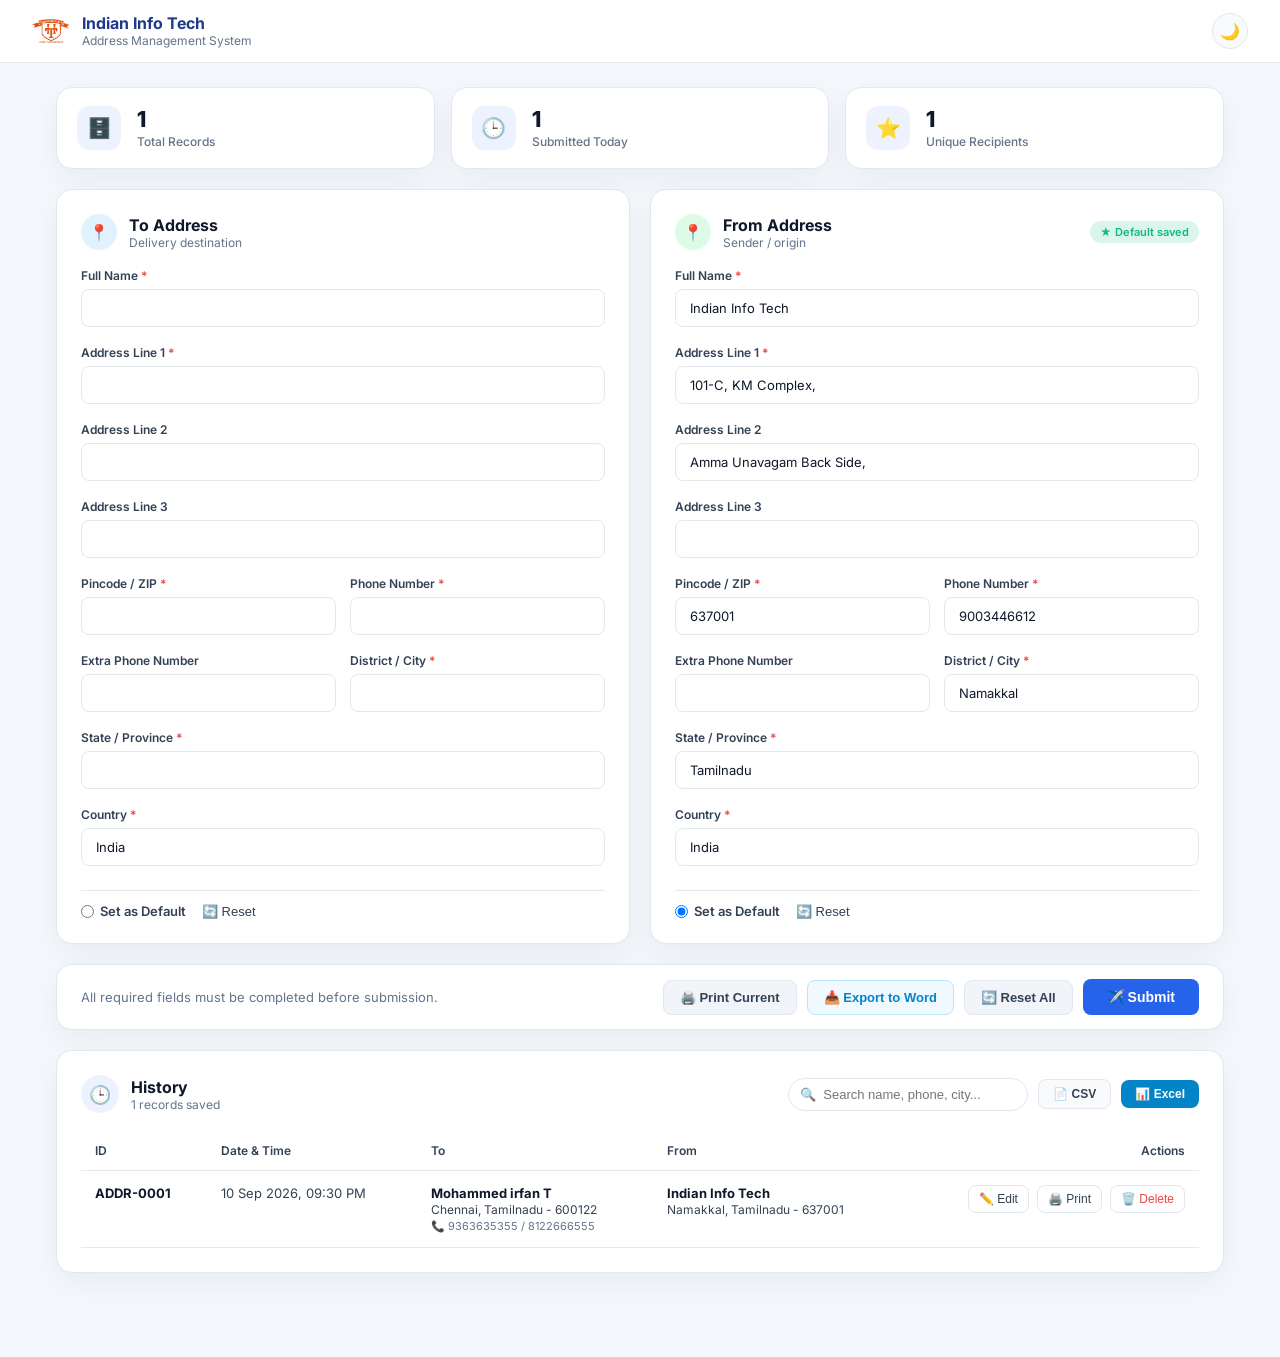
<file: address.html>
<!DOCTYPE html>
<html lang="en">
<head>
<meta charset="UTF-8">
<meta name="viewport" content="width=device-width, initial-scale=1.0">
<title>Indian Info Tech — Address Management System</title>
<meta name="description" content="Address Management System for Indian Info Tech. Courier & Shipping Label Generator.">
<link rel="preconnect" href="https://fonts.googleapis.com">
<link href="https://fonts.googleapis.com/css2?family=Inter:wght@300;400;500;600;700;800&display=swap" rel="stylesheet">
<style>
  :root {
    --bg: #091322;
    --surface: rgba(15, 27, 46, 0.75);
    --surface-secondary: #0d1b2e;
    --border: rgba(255, 255, 255, 0.1);
    --border-focus: #3b82f6;
    --text-primary: #f8fafc;
    --text-secondary: #cbd5e1;
    --text-muted: #64748b;
    --primary-blue: #3b82f6;
    --primary-blue-hover: #2563eb;
    --primary-btn: #2563eb;
    --primary-btn-hover: #1d4ed8;
    --green-badge-bg: rgba(16, 185, 129, 0.15);
    --green-badge-text: #10b981;
    --card-shadow: 0 16px 40px rgba(0, 0, 0, 0.35);
    --radius: 16px;
    --radius-sm: 8px;
  }

  /* Light mode override */
  body:not(.dark-mode) {
    --bg: #f4f7fb;
    --surface: #ffffff;
    --surface-secondary: #f8fafc;
    --border: #e2e8f0;
    --text-primary: #0f172a;
    --text-secondary: #334155;
    --text-muted: #64748b;
    --card-shadow: 0 10px 30px rgba(15, 23, 42, 0.05);
  }

  * { box-sizing: border-box; margin: 0; padding: 0; }

  body {
    font-family: 'Inter', -apple-system, BlinkMacSystemFont, sans-serif;
    background-color: var(--bg);
    color: var(--text-primary);
    min-height: 100vh;
    padding-bottom: 60px;
  }

  /* Header Navbar */
  .navbar {
    background: var(--surface);
    border-bottom: 1px solid var(--border);
    padding: 12px 32px;
    display: flex;
    align-items: center;
    justify-content: space-between;
    position: sticky;
    top: 0;
    z-index: 100;
  }

  .nav-brand {
    display: flex;
    align-items: center;
    gap: 12px;
    text-decoration: none;
  }

  .nav-logo {
    width: 38px;
    height: 38px;
    object-fit: contain;
  }

  .nav-title {
    font-size: 16px;
    font-weight: 700;
    color: #1e3a8a;
    line-height: 1.2;
  }
  body.dark-mode .nav-title { color: #60a5fa; }

  .nav-subtitle {
    font-size: 12px;
    color: var(--text-muted);
    font-weight: 400;
  }

  .theme-toggle-btn {
    background: var(--surface-secondary);
    border: 1px solid var(--border);
    width: 36px;
    height: 36px;
    border-radius: 50%;
    display: flex;
    align-items: center;
    justify-content: center;
    cursor: pointer;
    color: var(--text-secondary);
    font-size: 16px;
    transition: all 0.2s;
  }
  .theme-toggle-btn:hover { background: var(--border); }

  /* Page Layout Container */
  .main-container {
    max-width: 1200px;
    margin: 24px auto;
    padding: 0 16px;
    display: flex;
    flex-direction: column;
    gap: 20px;
  }

  /* Metric Stat Cards */
  .metrics-grid {
    display: grid;
    grid-template-columns: repeat(3, 1fr);
    gap: 16px;
  }

  .metric-card {
    background: var(--surface);
    border: 1px solid var(--border);
    border-radius: var(--radius);
    padding: 18px 20px;
    display: flex;
    align-items: center;
    gap: 16px;
    box-shadow: var(--card-shadow);
  }

  .metric-icon-box {
    width: 44px;
    height: 44px;
    border-radius: 12px;
    background: #eef2ff;
    color: #3b82f6;
    display: flex;
    align-items: center;
    justify-content: center;
    font-size: 20px;
  }

  .metric-val {
    font-size: 22px;
    font-weight: 800;
    line-height: 1;
    color: var(--text-primary);
  }

  .metric-label {
    font-size: 12px;
    color: var(--text-muted);
    margin-top: 4px;
    font-weight: 500;
  }

  /* Two Column Forms Area */
  .forms-grid {
    display: grid;
    grid-template-columns: 1fr 1fr;
    gap: 20px;
  }

  .address-panel {
    background: var(--surface);
    border: 1px solid var(--border);
    border-radius: var(--radius);
    padding: 24px;
    box-shadow: var(--card-shadow);
    display: flex;
    flex-direction: column;
    gap: 18px;
  }

  .panel-header {
    display: flex;
    align-items: center;
    justify-content: space-between;
  }

  .panel-header-left {
    display: flex;
    align-items: center;
    gap: 12px;
  }

  .panel-icon {
    width: 36px;
    height: 36px;
    border-radius: 50%;
    display: flex;
    align-items: center;
    justify-content: center;
    font-size: 16px;
  }
  .to-icon { background: #e0f2fe; color: #0284c7; }
  .from-icon { background: #dcfce7; color: #15803d; }

  .panel-title {
    font-size: 16px;
    font-weight: 700;
    color: var(--text-primary);
  }

  .panel-sub {
    font-size: 12px;
    color: var(--text-muted);
  }

  .default-saved-badge {
    background: var(--green-badge-bg);
    color: var(--green-badge-text);
    padding: 4px 10px;
    border-radius: 999px;
    font-size: 11px;
    font-weight: 600;
    display: flex;
    align-items: center;
    gap: 4px;
  }

  /* Input Elements */
  .field-group {
    display: flex;
    flex-direction: column;
    gap: 6px;
  }

  .field-row {
    display: grid;
    grid-template-columns: 1fr 1fr;
    gap: 14px;
  }

  .field-label {
    font-size: 12px;
    font-weight: 600;
    color: var(--text-secondary);
  }
  .required-star { color: #ef4444; }

  .custom-input {
    width: 100%;
    padding: 10px 14px;
    border: 1px solid var(--border);
    border-radius: var(--radius-sm);
    background: var(--surface);
    color: var(--text-primary);
    font-family: inherit;
    font-size: 13px;
    outline: none;
    transition: border-color 0.2s, box-shadow 0.2s;
  }

  .custom-input:focus {
    border-color: var(--border-focus);
    box-shadow: 0 0 0 3px rgba(59, 130, 246, 0.15);
  }

  .panel-footer-actions {
    display: flex;
    align-items: center;
    gap: 16px;
    padding-top: 12px;
    border-top: 1px solid var(--border);
    margin-top: 6px;
  }

  .radio-option {
    display: flex;
    align-items: center;
    gap: 6px;
    font-size: 13px;
    font-weight: 600;
    color: var(--text-secondary);
    cursor: pointer;
  }

  .reset-link {
    display: flex;
    align-items: center;
    gap: 4px;
    font-size: 13px;
    color: var(--text-secondary);
    background: none;
    border: none;
    cursor: pointer;
    font-weight: 500;
  }
  .reset-link:hover { color: var(--text-primary); }

  /* Submit & Action Bar */
  .action-bar-card {
    background: var(--surface);
    border: 1px solid var(--border);
    border-radius: var(--radius);
    padding: 14px 24px;
    display: flex;
    align-items: center;
    justify-content: space-between;
    box-shadow: var(--card-shadow);
  }

  .action-bar-note {
    font-size: 13px;
    color: var(--text-muted);
  }

  .action-bar-btns {
    display: flex;
    align-items: center;
    gap: 10px;
  }

  .btn-outline {
    background: #f1f5f9;
    border: 1px solid var(--border);
    color: #334155;
    padding: 9px 16px;
    border-radius: var(--radius-sm);
    font-size: 13px;
    font-weight: 600;
    cursor: pointer;
    display: flex;
    align-items: center;
    gap: 6px;
    transition: background 0.2s;
  }
  body.dark-mode .btn-outline { background: #334155; color: #f8fafc; }
  .btn-outline:hover { background: #e2e8f0; }

  .btn-outline-blue {
    background: #f0f9ff;
    border: 1px solid #bae6fd;
    color: #0284c7;
    padding: 9px 16px;
    border-radius: var(--radius-sm);
    font-size: 13px;
    font-weight: 600;
    cursor: pointer;
    display: flex;
    align-items: center;
    gap: 6px;
  }
  .btn-outline-blue:hover { background: #e0f2fe; }

  .btn-submit-main {
    background: var(--primary-btn);
    color: #ffffff;
    border: none;
    padding: 10px 24px;
    border-radius: var(--radius-sm);
    font-size: 14px;
    font-weight: 600;
    cursor: pointer;
    display: flex;
    align-items: center;
    gap: 8px;
    transition: background 0.2s;
  }
  .btn-submit-main:hover { background: var(--primary-btn-hover); }

  /* History Table Section */
  .history-section {
    background: var(--surface);
    border: 1px solid var(--border);
    border-radius: var(--radius);
    padding: 24px;
    box-shadow: var(--card-shadow);
  }

  .history-header {
    display: flex;
    align-items: center;
    justify-content: space-between;
    margin-bottom: 18px;
    flex-wrap: wrap;
    gap: 12px;
  }

  .history-title-wrap {
    display: flex;
    align-items: center;
    gap: 12px;
  }

  .history-icon-box {
    width: 38px;
    height: 38px;
    border-radius: 50%;
    background: #eef2ff;
    color: #3b82f6;
    display: flex;
    align-items: center;
    justify-content: center;
    font-size: 18px;
  }

  .history-title {
    font-size: 16px;
    font-weight: 700;
  }

  .history-count-sub {
    font-size: 12px;
    color: var(--text-muted);
  }

  .history-controls {
    display: flex;
    align-items: center;
    gap: 10px;
  }

  .search-input-wrap {
    position: relative;
    width: 240px;
  }

  .search-input-wrap input {
    width: 100%;
    padding: 8px 12px 8px 34px;
    border: 1px solid var(--border);
    border-radius: 999px;
    font-size: 13px;
    background: var(--surface);
    color: var(--text-primary);
    outline: none;
  }

  .search-input-wrap .search-icon {
    position: absolute;
    left: 12px;
    top: 50%;
    transform: translateY(-50%);
    color: var(--text-muted);
    font-size: 13px;
  }

  .btn-export {
    padding: 7px 14px;
    border-radius: var(--radius-sm);
    font-size: 12px;
    font-weight: 600;
    cursor: pointer;
    display: flex;
    align-items: center;
    gap: 4px;
    border: 1px solid var(--border);
    background: var(--surface-secondary);
    color: var(--text-secondary);
  }
  .btn-export-excel { background: #0284c7; color: white; border: none; }

  /* Data Table */
  .table-responsive {
    width: 100%;
    overflow-x: auto;
  }

  .data-table {
    width: 100%;
    border-collapse: collapse;
    text-align: left;
    font-size: 13px;
  }

  .data-table th {
    padding: 12px 14px;
    border-bottom: 1px solid var(--border);
    color: var(--text-secondary);
    font-weight: 600;
    font-size: 12px;
  }

  .data-table td {
    padding: 14px;
    border-bottom: 1px solid var(--border);
    color: var(--text-primary);
    vertical-align: top;
  }

  .data-table tr:hover td {
    background: var(--surface-secondary);
  }

  .table-actions {
    display: flex;
    align-items: center;
    gap: 8px;
  }

  .btn-icon-action {
    background: transparent;
    border: 1px solid var(--border);
    padding: 6px 10px;
    border-radius: var(--radius-sm);
    cursor: pointer;
    font-size: 12px;
    color: var(--text-secondary);
    display: flex;
    align-items: center;
    gap: 4px;
  }
  .btn-icon-action:hover { background: var(--border); }

  /* ── PRINT VIEW AREA ── */
  .print-view-overlay {
    display: none;
    position: fixed;
    top: 0; left: 0; width: 100vw; height: 100vh;
    background: #f1f5f9;
    z-index: 1000;
    flex-direction: column;
    overflow-y: auto;
  }

  .print-view-header {
    background: #ffffff;
    border-bottom: 1px solid #e2e8f0;
    padding: 12px 24px;
    display: flex;
    align-items: center;
    justify-content: space-between;
    gap: 16px;
    flex-wrap: wrap;
    position: sticky;
    top: 0;
    z-index: 10;
  }

  .print-controls {
    display: flex;
    align-items: center;
    gap: 12px;
    flex-wrap: wrap;
  }

  .control-select, .control-input {
    padding: 6px 10px;
    border: 1px solid #cbd5e1;
    border-radius: 6px;
    font-size: 13px;
    outline: none;
  }

  .print-notice {
    font-size: 12px;
    color: #64748b;
    padding: 8px 24px;
  }

  .print-canvas-area {
    flex: 1;
    display: flex;
    justify-content: center;
    align-items: flex-start;
    padding: 24px;
  }

  /* Printable Box - Dynamic Content-Focused Fit */
  .shipping-label-card {
    background: #ffffff;
    border: 2px solid #000000;
    border-radius: 12px;
    width: fit-content;
    min-width: 360px;
    max-width: 440px;
    padding: 24px 28px;
    box-shadow: 0 4px 12px rgba(0,0,0,0.05);
    display: flex;
    flex-direction: column;
    justify-content: flex-start;
    gap: 20px;
    color: #000000;
    font-family: Arial, sans-serif;
  }

  /* Side-by-Side Landscape View for TO / FROM addresses */
  .shipping-label-card.layout-landscape {
    max-width: 820px !important;
    width: fit-content !important;
    min-height: auto !important;
    flex-direction: row !important;
    align-items: flex-start !important;
    gap: 36px !important;
    padding: 28px 36px !important;
  }

  .shipping-label-card.layout-landscape .label-section {
    flex: 1;
    display: flex;
    flex-direction: column;
    justify-content: flex-start;
  }

  .shipping-label-card.layout-landscape .label-divider {
    border-top: none !important;
    border-left: 2px dashed #000000 !important;
    margin: 0 !important;
    width: 1px !important;
    align-self: stretch !important;
  }

  .label-section {
    display: flex;
    flex-direction: column;
    gap: 6px;
  }

  .label-header-tag {
    font-size: 16px;
    font-weight: 800;
    text-transform: uppercase;
    margin-bottom: 2px;
    letter-spacing: 0.5px;
  }

  .label-person-name {
    font-size: 17px;
    font-weight: 700;
    color: #000000;
  }

  .label-text {
    font-size: 14px;
    line-height: 1.45;
    color: #111111;
  }

  .label-divider {
    border-top: 2px dashed #000000;
    margin: 14px 0;
  }

  /* Toast Notification */
  .toast-msg {
    position: fixed;
    bottom: 24px;
    right: 24px;
    background: #0f172a;
    color: #ffffff;
    padding: 12px 20px;
    border-radius: 8px;
    font-size: 13px;
    font-weight: 500;
    box-shadow: 0 10px 25px rgba(0,0,0,0.2);
    z-index: 9999;
    display: none;
  }

  @media print {
    body * { visibility: hidden; }
    .print-view-overlay, .print-view-overlay * { visibility: visible; }
    .print-view-overlay { position: absolute; left: 0; top: 0; width: 100%; height: auto; background: none; }
    .print-view-header, .print-notice { display: none !important; }
    .shipping-label-card { box-shadow: none; border-color: #000000; }
  }
</style>
</head>
<body>

<!-- ── HEADER NAVBAR ── -->
<header class="navbar">
  <a href="admin.html" class="nav-brand">
    <img src="logo.png" alt="Logo" class="nav-logo" onerror="this.style.display='none'">
    <div>
      <div class="nav-title">Indian Info Tech</div>
      <div class="nav-subtitle">Address Management System</div>
    </div>
  </a>

  <button class="theme-toggle-btn" id="themeBtn" onclick="toggleTheme()" title="Toggle Dark/Light Mode">🌙</button>
</header>

<!-- ── MAIN CONTENT AREA ── -->
<main class="main-container" id="mainDashboard">

  <!-- Metric Stat Cards -->
  <section class="metrics-grid">
    <div class="metric-card">
      <div class="metric-icon-box">🗄️</div>
      <div>
        <div class="metric-val" id="totalRecordsVal">0</div>
        <div class="metric-label">Total Records</div>
      </div>
    </div>

    <div class="metric-card">
      <div class="metric-icon-box">🕒</div>
      <div>
        <div class="metric-val" id="submittedTodayVal">0</div>
        <div class="metric-label">Submitted Today</div>
      </div>
    </div>

    <div class="metric-card">
      <div class="metric-icon-box">⭐</div>
      <div>
        <div class="metric-val" id="uniqueRecipientsVal">0</div>
        <div class="metric-label">Unique Recipients</div>
      </div>
    </div>
  </section>

  <!-- Two Column Address Forms -->
  <section class="forms-grid">
    
    <!-- LEFT: TO ADDRESS -->
    <div class="address-panel">
      <div class="panel-header">
        <div class="panel-header-left">
          <div class="panel-icon to-icon">📍</div>
          <div>
            <div class="panel-title">To Address</div>
            <div class="panel-sub">Delivery destination</div>
          </div>
        </div>
      </div>

      <div class="field-group">
        <label class="field-label">Full Name <span class="required-star">*</span></label>
        <input type="text" id="toName" class="custom-input" placeholder="">
      </div>

      <div class="field-group">
        <label class="field-label">Address Line 1 <span class="required-star">*</span></label>
        <input type="text" id="toLine1" class="custom-input" placeholder="">
      </div>

      <div class="field-group">
        <label class="field-label">Address Line 2</label>
        <input type="text" id="toLine2" class="custom-input" placeholder="">
      </div>

      <div class="field-group">
        <label class="field-label">Address Line 3</label>
        <input type="text" id="toLine3" class="custom-input" placeholder="">
      </div>

      <div class="field-row">
        <div class="field-group">
          <label class="field-label">Pincode / ZIP <span class="required-star">*</span></label>
          <input type="text" id="toPincode" class="custom-input" placeholder="">
        </div>
        <div class="field-group">
          <label class="field-label">Phone Number <span class="required-star">*</span></label>
          <input type="text" id="toPhone" class="custom-input" placeholder="">
        </div>
      </div>

      <div class="field-row">
        <div class="field-group">
          <label class="field-label">Extra Phone Number</label>
          <input type="text" id="toExtraPhone" class="custom-input" placeholder="">
        </div>
        <div class="field-group">
          <label class="field-label">District / City <span class="required-star">*</span></label>
          <input type="text" id="toCity" class="custom-input" placeholder="">
        </div>
      </div>

      <div class="field-group">
        <label class="field-label">State / Province <span class="required-star">*</span></label>
        <input type="text" id="toState" class="custom-input" placeholder="">
      </div>

      <div class="field-group">
        <label class="field-label">Country <span class="required-star">*</span></label>
        <input type="text" id="toCountry" class="custom-input" value="India">
      </div>

      <div class="panel-footer-actions">
        <label class="radio-option">
          <input type="radio" name="toDefault" id="toSetDefault"> Set as Default
        </label>
        <button class="reset-link" onclick="resetToForm()">🔄 Reset</button>
      </div>
    </div>

    <!-- RIGHT: FROM ADDRESS -->
    <div class="address-panel">
      <div class="panel-header">
        <div class="panel-header-left">
          <div class="panel-icon from-icon">📍</div>
          <div>
            <div class="panel-title">From Address</div>
            <div class="panel-sub">Sender / origin</div>
          </div>
        </div>
        <span class="default-saved-badge">★ Default saved</span>
      </div>

      <div class="field-group">
        <label class="field-label">Full Name <span class="required-star">*</span></label>
        <input type="text" id="fromName" class="custom-input" value="Indian Info Tech">
      </div>

      <div class="field-group">
        <label class="field-label">Address Line 1 <span class="required-star">*</span></label>
        <input type="text" id="fromLine1" class="custom-input" value="101-C, KM Complex,">
      </div>

      <div class="field-group">
        <label class="field-label">Address Line 2</label>
        <input type="text" id="fromLine2" class="custom-input" value="Amma Unavagam Back Side,">
      </div>

      <div class="field-group">
        <label class="field-label">Address Line 3</label>
        <input type="text" id="fromLine3" class="custom-input" placeholder="">
      </div>

      <div class="field-row">
        <div class="field-group">
          <label class="field-label">Pincode / ZIP <span class="required-star">*</span></label>
          <input type="text" id="fromPincode" class="custom-input" value="637001">
        </div>
        <div class="field-group">
          <label class="field-label">Phone Number <span class="required-star">*</span></label>
          <input type="text" id="fromPhone" class="custom-input" value="9003446612">
        </div>
      </div>

      <div class="field-row">
        <div class="field-group">
          <label class="field-label">Extra Phone Number</label>
          <input type="text" id="fromExtraPhone" class="custom-input" placeholder="">
        </div>
        <div class="field-group">
          <label class="field-label">District / City <span class="required-star">*</span></label>
          <input type="text" id="fromCity" class="custom-input" value="Namakkal">
        </div>
      </div>

      <div class="field-group">
        <label class="field-label">State / Province <span class="required-star">*</span></label>
        <input type="text" id="fromState" class="custom-input" value="Tamilnadu">
      </div>

      <div class="field-group">
        <label class="field-label">Country <span class="required-star">*</span></label>
        <input type="text" id="fromCountry" class="custom-input" value="India">
      </div>

      <div class="panel-footer-actions">
        <label class="radio-option">
          <input type="radio" name="fromDefault" id="fromSetDefault" checked> Set as Default
        </label>
        <button class="reset-link" onclick="resetFromForm()">🔄 Reset</button>
      </div>
    </div>

  </section>

  <!-- Action Bar -->
  <section class="action-bar-card">
    <div class="action-bar-note">All required fields must be completed before submission.</div>

    <div class="action-bar-btns">
      <button class="btn-outline" onclick="openPrintPreview()">🖨️ Print Current</button>
      <button class="btn-outline-blue" onclick="exportToWord()">📥 Export to Word</button>
      <button class="btn-outline" onclick="resetAllForms()">🔄 Reset All</button>
      <button class="btn-submit-main" onclick="submitAddressPair()">✈️ Submit</button>
    </div>
  </section>

  <!-- History Section -->
  <section class="history-section">
    <div class="history-header">
      <div class="history-title-wrap">
        <div class="history-icon-box">🕒</div>
        <div>
          <div class="history-title">History</div>
          <div class="history-count-sub"><span id="savedRecordsCount">0</span> records saved</div>
        </div>
      </div>

      <div class="history-controls">
        <div class="search-input-wrap">
          <span class="search-icon">🔍</span>
          <input type="text" id="tableSearch" placeholder="Search name, phone, city..." oninput="renderHistoryTable()">
        </div>

        <button class="btn-export" onclick="exportHistoryCSV()">📄 CSV</button>
        <button class="btn-export btn-export-excel" onclick="exportHistoryCSV()">📊 Excel</button>
      </div>
    </div>

    <div class="table-responsive">
      <table class="data-table">
        <thead>
          <tr>
            <th>ID</th>
            <th>Date & Time</th>
            <th>To</th>
            <th>From</th>
            <th style="text-align: right;">Actions</th>
          </tr>
        </thead>
        <tbody id="historyTbody">
          <!-- Populated via JS -->
        </tbody>
      </table>
    </div>
  </section>

</main>

<!-- ── PRINT PREVIEW OVERLAY (Screenshot 3 Layout) ── -->
<div class="print-view-overlay" id="printPreviewOverlay">
  <div class="print-view-header">
    <div class="print-controls">
      <select id="printPageSize" class="control-select" onchange="applyPrintStyles()">
        <option value="A5">A5 Size</option>
        <option value="A4">A4 Size</option>
      </select>

      <select id="printOrientation" class="control-select" onchange="applyPrintStyles()">
        <option value="portrait">Portrait</option>
        <option value="landscape">Landscape</option>
      </select>

      <label style="font-size:13px; color:#475569;">Print Language:</label>
      <select id="printLang" class="control-select">
        <option value="en">English (To / From)</option>
        <option value="ta">Tamil</option>
      </select>

      <label style="font-size:13px; color:#475569;">Border Width:</label>
      <input type="number" id="printBorderWidth" class="control-input" value="2" style="width: 50px;" onchange="applyPrintStyles()" oninput="applyPrintStyles()"> <span style="font-size:12px; color:#64748b;">px</span>

      <label style="font-size:13px; color:#475569;">Border Style:</label>
      <select id="printBorderStyle" class="control-select" onchange="applyPrintStyles()">
        <option value="solid">Solid</option>
        <option value="dashed">Dashed</option>
      </select>

      <label style="font-size:13px; color:#475569;">Font Size Adjust:</label>
      <input type="number" id="printFontSize" class="control-input" value="0" style="width: 55px;" onchange="applyPrintStyles()" oninput="applyPrintStyles()" onkeyup="applyPrintStyles()"> <span style="font-size:12px; color:#64748b;">px</span>
    </div>

    <div style="display: flex; gap: 8px;">
      <button class="btn-outline" onclick="closePrintPreview()">Back</button>
      <button class="btn-submit-main" onclick="window.print()">Print</button>
    </div>
  </div>

  <div class="print-notice">Click on any text below to edit it before printing.</div>

  <div class="print-canvas-area">
    <div class="shipping-label-card" id="printableCard" contenteditable="true">
      <!-- TO SECTION -->
      <div class="label-section">
        <div class="label-header-tag">TO:</div>
        <div class="label-person-name" id="printToName">Mohammed irfan T</div>
        <div class="label-text" id="printToAddress">
          No 27 veera anjaneyar street Mangadu<br>
          Chennai, Tamilnadu
        </div>
        <div class="label-text" id="printToPin">PIN: 600122</div>
        <div class="label-text" id="printToCountry">India</div>
        <div class="label-text" id="printToPhone" style="margin-top: 6px;">Phone: 9363635355 / 8122666555</div>
      </div>

      <!-- DASHED SEPARATOR -->
      <div class="label-divider"></div>

      <!-- FROM SECTION -->
      <div class="label-section">
        <div class="label-header-tag">FROM:</div>
        <div class="label-person-name" id="printFromName">Indian Info Tech</div>
        <div class="label-text" id="printFromAddress">
          101-C, KM Complex,<br>
          Amma Unavagam Back Side,<br>
          Namakkal, Tamilnadu
        </div>
        <div class="label-text" id="printFromPin">PIN: 637001</div>
        <div class="label-text" id="printFromCountry">India</div>
        <div class="label-text" id="printFromPhone" style="margin-top: 6px;">Phone: 9003446612</div>
      </div>
    </div>
  </div>
</div>

<!-- TOAST -->
<div class="toast-msg" id="toastMsg">Action completed</div>

<script>
  let historyRecords = [];
  let editingRecordId = null;

  document.addEventListener('DOMContentLoaded', () => {
    loadSavedHistory();
  });

  function toggleTheme() {
    document.body.classList.toggle('dark-mode');
    const isDark = document.body.classList.contains('dark-mode');
    document.getElementById('themeBtn').textContent = isDark ? '☀️' : '🌙';
  }

  function resetToForm() {
    document.getElementById('toName').value = '';
    document.getElementById('toLine1').value = '';
    document.getElementById('toLine2').value = '';
    document.getElementById('toLine3').value = '';
    document.getElementById('toPincode').value = '';
    document.getElementById('toPhone').value = '';
    document.getElementById('toExtraPhone').value = '';
    document.getElementById('toCity').value = '';
    document.getElementById('toState').value = '';
    document.getElementById('toCountry').value = 'India';
    editingRecordId = null;
    showToast('To Address form reset.');
  }

  function resetFromForm() {
    document.getElementById('fromName').value = 'Indian Info Tech';
    document.getElementById('fromLine1').value = '101-C, KM Complex,';
    document.getElementById('fromLine2').value = 'Amma Unavagam Back Side,';
    document.getElementById('fromLine3').value = '';
    document.getElementById('fromPincode').value = '637001';
    document.getElementById('fromPhone').value = '9003446612';
    document.getElementById('fromExtraPhone').value = '';
    document.getElementById('fromCity').value = 'Namakkal';
    document.getElementById('fromState').value = 'Tamilnadu';
    document.getElementById('fromCountry').value = 'India';
    editingRecordId = null;
    showToast('From Address form reset to default.');
  }

  function resetAllForms() {
    resetToForm();
    resetFromForm();
    editingRecordId = null;
  }

  function submitAddressPair() {
    const toName = document.getElementById('toName').value.trim();
    const toLine1 = document.getElementById('toLine1').value.trim();
    const toCity = document.getElementById('toCity').value.trim();
    const toPincode = document.getElementById('toPincode').value.trim();
    const toPhone = document.getElementById('toPhone').value.trim();

    if (!toName || !toLine1 || !toCity || !toPincode || !toPhone) {
      alert('Please fill all required (*) fields in the To Address section before submitting.');
      return;
    }

    const payload = {
      id: editingRecordId ? editingRecordId : ('ADDR-' + String(Date.now()).slice(-4) + '-' + String(Math.floor(100 + Math.random() * 900))),
      dateTime: new Date().toLocaleString('en-IN', { dateStyle: 'medium', timeStyle: 'short' }),
      to: {
        name: toName,
        line1: toLine1,
        line2: document.getElementById('toLine2').value.trim(),
        line3: document.getElementById('toLine3').value.trim(),
        pincode: toPincode,
        phone: toPhone,
        extraPhone: document.getElementById('toExtraPhone').value.trim(),
        city: toCity,
        state: document.getElementById('toState').value.trim(),
        country: document.getElementById('toCountry').value.trim()
      },
      from: {
        name: document.getElementById('fromName').value.trim(),
        line1: document.getElementById('fromLine1').value.trim(),
        line2: document.getElementById('fromLine2').value.trim(),
        line3: document.getElementById('fromLine3').value.trim(),
        pincode: document.getElementById('fromPincode').value.trim(),
        phone: document.getElementById('fromPhone').value.trim(),
        extraPhone: document.getElementById('fromExtraPhone').value.trim(),
        city: document.getElementById('fromCity').value.trim(),
        state: document.getElementById('fromState').value.trim(),
        country: document.getElementById('fromCountry').value.trim()
      }
    };

    if (editingRecordId) {
      const idx = historyRecords.findIndex(r => r.id === editingRecordId);
      if (idx !== -1) {
        historyRecords[idx] = payload;
      } else {
        historyRecords.unshift(payload);
      }
      showToast(`Record ${editingRecordId} updated successfully!`);
      editingRecordId = null;
    } else {
      historyRecords.unshift(payload);
      showToast(`Address record (${payload.id}) saved to history!`);
    }

    saveHistoryToStorage();
    renderHistoryTable();
    updateMetrics();

    // Scroll down smoothly to History section to show saved record
    document.querySelector('.history-section').scrollIntoView({ behavior: 'smooth' });
  }

  function loadSavedHistory() {
    const local = localStorage.getItem('iit_address_history');
    if (local) {
      try { historyRecords = JSON.parse(local); } catch(e) { historyRecords = []; }
    }
    
    // Default mock data matching image 1 & 3 if empty
    if (historyRecords.length === 0) {
      historyRecords = [
        {
          id: 'ADDR-0001',
          dateTime: '10 Sep 2026, 09:30 PM',
          to: {
            name: 'Mohammed irfan T',
            line1: 'No 27 veera anjaneyar street',
            line2: 'Mangadu',
            line3: '',
            pincode: '600122',
            phone: '9363635355',
            extraPhone: '8122666555',
            city: 'Chennai',
            state: 'Tamilnadu',
            country: 'India'
          },
          from: {
            name: 'Indian Info Tech',
            line1: '101-C, KM Complex,',
            line2: 'Amma Unavagam Back Side,',
            line3: '',
            pincode: '637001',
            phone: '9003446612',
            extraPhone: '',
            city: 'Namakkal',
            state: 'Tamilnadu',
            country: 'India'
          }
        }
      ];
    }

    renderHistoryTable();
    updateMetrics();
  }

  function saveHistoryToStorage() {
    localStorage.setItem('iit_address_history', JSON.stringify(historyRecords));
  }

  function updateMetrics() {
    document.getElementById('totalRecordsVal').textContent = historyRecords.length;
    document.getElementById('submittedTodayVal').textContent = historyRecords.length > 0 ? 1 : 0;
    
    const uniqueRecipients = new Set(historyRecords.map(r => r.to.name.toLowerCase()));
    document.getElementById('uniqueRecipientsVal').textContent = uniqueRecipients.size;
    document.getElementById('savedRecordsCount').textContent = historyRecords.length;
  }

  function renderHistoryTable() {
    const query = document.getElementById('tableSearch').value.toLowerCase().trim();
    const tbody = document.getElementById('historyTbody');

    const filtered = historyRecords.filter(r => {
      return !query || 
        r.id.toLowerCase().includes(query) ||
        r.to.name.toLowerCase().includes(query) ||
        r.to.city.toLowerCase().includes(query) ||
        r.to.phone.includes(query) ||
        r.from.name.toLowerCase().includes(query);
    });

    if (filtered.length === 0) {
      tbody.innerHTML = `<tr><td colspan="5" style="text-align:center; padding: 24px; color: var(--text-muted);">No saved address records found</td></tr>`;
      return;
    }

    tbody.innerHTML = filtered.map(r => `
      <tr>
        <td><strong>${r.id}</strong></td>
        <td style="color: var(--text-secondary);">${r.dateTime}</td>
        <td>
          <strong>${escapeHtml(r.to.name)}</strong><br>
          <span style="color: var(--text-secondary); font-size:12px;">${escapeHtml(r.to.city)}, ${escapeHtml(r.to.state)} - ${r.to.pincode}</span><br>
          <span style="color: var(--text-muted); font-size:11px;">📞 ${r.to.phone} ${r.to.extraPhone ? '/ ' + r.to.extraPhone : ''}</span>
        </td>
        <td>
          <strong>${escapeHtml(r.from.name)}</strong><br>
          <span style="color: var(--text-secondary); font-size:12px;">${escapeHtml(r.from.city)}, ${escapeHtml(r.from.state)} - ${r.from.pincode}</span>
        </td>
        <td style="text-align: right;">
          <div class="table-actions" style="justify-content: flex-end;">
            <button class="btn-icon-action" onclick="editHistoryRecord('${r.id}')" title="Edit Address Entry">✏️ Edit</button>
            <button class="btn-icon-action" onclick="printHistoryRecord('${r.id}')" title="Print Shipping Label">🖨️ Print</button>
            <button class="btn-icon-action" onclick="deleteHistoryRecord('${r.id}')" style="color: #ef4444;" title="Delete Record">🗑️ Delete</button>
          </div>
        </td>
      </tr>
    `).join('');
  }

  function editHistoryRecord(id) {
    const record = historyRecords.find(r => r.id === id);
    if (!record) return;

    // Set active editing record ID
    editingRecordId = record.id;

    // Populate TO form fields
    document.getElementById('toName').value = record.to.name || '';
    document.getElementById('toLine1').value = record.to.line1 || '';
    document.getElementById('toLine2').value = record.to.line2 || '';
    document.getElementById('toLine3').value = record.to.line3 || '';
    document.getElementById('toPincode').value = record.to.pincode || '';
    document.getElementById('toPhone').value = record.to.phone || '';
    document.getElementById('toExtraPhone').value = record.to.extraPhone || '';
    document.getElementById('toCity').value = record.to.city || '';
    document.getElementById('toState').value = record.to.state || '';
    document.getElementById('toCountry').value = record.to.country || 'India';

    // Populate FROM form fields
    document.getElementById('fromName').value = record.from.name || '';
    document.getElementById('fromLine1').value = record.from.line1 || '';
    document.getElementById('fromLine2').value = record.from.line2 || '';
    document.getElementById('fromLine3').value = record.from.line3 || '';
    document.getElementById('fromPincode').value = record.from.pincode || '';
    document.getElementById('fromPhone').value = record.from.phone || '';
    document.getElementById('fromExtraPhone').value = record.from.extraPhone || '';
    document.getElementById('fromCity').value = record.from.city || '';
    document.getElementById('fromState').value = record.from.state || '';
    document.getElementById('fromCountry').value = record.from.country || 'India';

    // Scroll smoothly to form section
    document.querySelector('.forms-grid').scrollIntoView({ behavior: 'smooth' });
    showToast(`Loaded ${record.id} for editing. Modify fields and click Submit to update.`);
  }

  function deleteHistoryRecord(id) {
    if (!confirm('Are you sure you want to delete this record?')) return;
    historyRecords = historyRecords.filter(r => r.id !== id);
    if (editingRecordId === id) editingRecordId = null;
    saveHistoryToStorage();
    renderHistoryTable();
    updateMetrics();
    showToast('Record deleted.');
  }

  function printHistoryRecord(id) {
    const record = historyRecords.find(r => r.id === id);
    if (!record) return;
    populatePrintData(record);
    openPrintPreview();
  }

  function populatePrintData(record) {
    document.getElementById('printToName').textContent = record.to.name;
    document.getElementById('printToAddress').innerHTML = `${escapeHtml(record.to.line1)} ${escapeHtml(record.to.line2)} ${escapeHtml(record.to.line3)}<br>${escapeHtml(record.to.city)}, ${escapeHtml(record.to.state)}`;
    document.getElementById('printToPin').textContent = `PIN: ${record.to.pincode}`;
    document.getElementById('printToCountry').textContent = record.to.country || 'India';
    
    let toPhoneStr = `Phone: ${record.to.phone}`;
    if (record.to.extraPhone) toPhoneStr += ` / ${record.to.extraPhone}`;
    document.getElementById('printToPhone').textContent = toPhoneStr;

    document.getElementById('printFromName').textContent = record.from.name;
    document.getElementById('printFromAddress').innerHTML = `${escapeHtml(record.from.line1)}<br>${escapeHtml(record.from.line2)}<br>${escapeHtml(record.from.city)}, ${escapeHtml(record.from.state)}`;
    document.getElementById('printFromPin').textContent = `PIN: ${record.from.pincode}`;
    document.getElementById('printFromCountry').textContent = record.from.country || 'India';
    document.getElementById('printFromPhone').textContent = `Phone: ${record.from.phone}`;
  }

  function openPrintPreview() {
    const toName = document.getElementById('toName').value.trim();
    const toLine1 = document.getElementById('toLine1').value.trim();
    const toCity = document.getElementById('toCity').value.trim();
    const toState = document.getElementById('toState').value.trim();
    const toPincode = document.getElementById('toPincode').value.trim();
    const toPhone = document.getElementById('toPhone').value.trim();
    const toExtraPhone = document.getElementById('toExtraPhone').value.trim();
    const toCountry = document.getElementById('toCountry').value.trim();

    if (toName || toLine1) {
      document.getElementById('printToName').textContent = toName || 'Mohammed irfan T';
      document.getElementById('printToAddress').innerHTML = `${escapeHtml(toLine1 || 'No 27 veera anjaneyar street Mangadu')}<br>${escapeHtml(toCity || 'Chennai')}, ${escapeHtml(toState || 'Tamilnadu')}`;
      document.getElementById('printToPin').textContent = `PIN: ${toPincode || '600122'}`;
      document.getElementById('printToCountry').textContent = toCountry || 'India';
      
      let phoneStr = `Phone: ${toPhone || '9363635355'}`;
      if (toExtraPhone) phoneStr += ` / ${toExtraPhone}`;
      document.getElementById('printToPhone').textContent = phoneStr;

      document.getElementById('printFromName').textContent = document.getElementById('fromName').value.trim() || 'Indian Info Tech';
      document.getElementById('printFromAddress').innerHTML = `${escapeHtml(document.getElementById('fromLine1').value.trim() || '101-C, KM Complex,')}<br>${escapeHtml(document.getElementById('fromLine2').value.trim() || 'Amma Unavagam Back Side,')}<br>${escapeHtml(document.getElementById('fromCity').value.trim() || 'Namakkal')}, ${escapeHtml(document.getElementById('fromState').value.trim() || 'Tamilnadu')}`;
      document.getElementById('printFromPin').textContent = `PIN: ${document.getElementById('fromPincode').value.trim() || '637001'}`;
      document.getElementById('printFromCountry').textContent = document.getElementById('fromCountry').value.trim() || 'India';
      document.getElementById('printFromPhone').textContent = `Phone: ${document.getElementById('fromPhone').value.trim() || '9003446612'}`;
    }

    applyPrintStyles();
    document.getElementById('printPreviewOverlay').style.display = 'flex';
  }

  function closePrintPreview() {
    document.getElementById('printPreviewOverlay').style.display = 'none';
  }

  function applyPrintStyles() {
    const card = document.getElementById('printableCard');
    if (!card) return;

    const width = document.getElementById('printBorderWidth').value || 2;
    const style = document.getElementById('printBorderStyle').value || 'solid';
    const fontAdjust = parseInt(document.getElementById('printFontSize').value || 0, 10);
    const orientation = document.getElementById('printOrientation').value || 'portrait';
    const pageSize = document.getElementById('printPageSize').value || 'A5';

    card.style.border = `${width}px ${style} #000000`;

    // Dynamic Font Size Scaling across all text elements inside the printable card
    const headerTags = card.querySelectorAll('.label-header-tag');
    headerTags.forEach(el => el.style.fontSize = `${16 + fontAdjust}px`);

    const names = card.querySelectorAll('.label-person-name');
    names.forEach(el => el.style.fontSize = `${17 + fontAdjust}px`);

    const textEls = card.querySelectorAll('.label-text');
    textEls.forEach(el => el.style.fontSize = `${14 + fontAdjust}px`);

    // Toggle TO & FROM view orientation layout
    if (orientation === 'landscape') {
      card.classList.add('layout-landscape');
    } else {
      card.classList.remove('layout-landscape');
    }

    // Update dynamic @page CSS rule for browser printing
    let dynamicPrintStyleTag = document.getElementById('dynamicPrintStyle');
    if (!dynamicPrintStyleTag) {
      dynamicPrintStyleTag = document.createElement('style');
      dynamicPrintStyleTag.id = 'dynamicPrintStyle';
      document.head.appendChild(dynamicPrintStyleTag);
    }
    dynamicPrintStyleTag.innerHTML = `
      @page {
        size: ${pageSize} ${orientation};
        margin: 10mm;
      }
    `;
  }

  function exportToWord() {
    const cardHtml = document.getElementById('printableCard').outerHTML;
    const blob = new Blob(['\ufeff' + cardHtml], { type: 'application/msword' });
    const url = URL.createObjectURL(blob);
    const a = document.createElement('a');
    a.href = url;
    a.download = `Address_Label_${Date.now()}.doc`;
    document.body.appendChild(a);
    a.click();
    document.body.removeChild(a);
    showToast('Exported to Word document.');
  }

  function exportHistoryCSV() {
    if (!historyRecords.length) {
      showToast('No records to export.');
      return;
    }
    const headers = ['ID', 'DateTime', 'To_Name', 'To_City', 'To_Pincode', 'To_Phone', 'From_Name', 'From_City', 'From_Phone'];
    const rows = historyRecords.map(r => [
      r.id, r.dateTime, r.to.name, r.to.city, r.to.pincode, r.to.phone, r.from.name, r.from.city, r.from.phone
    ].map(v => `"${(v || '').replace(/"/g, '""')}"`));

    const csvContent = 'data:text/csv;charset=utf-8,' + [headers.join(','), ...rows.map(e => e.join(','))].join('\n');
    const encoded = encodeURI(csvContent);
    const link = document.createElement('a');
    link.href = encoded;
    link.download = `Address_History_${Date.now()}.csv`;
    document.body.appendChild(link);
    link.click();
    document.body.removeChild(link);
    showToast('Exported history to CSV/Excel.');
  }

  function escapeHtml(str) {
    return (str || '').toString().replace(/&/g, '&amp;').replace(/</g, '&lt;').replace(/>/g, '&gt;');
  }

  function showToast(msg) {
    const toast = document.getElementById('toastMsg');
    toast.textContent = msg;
    toast.style.display = 'block';
    setTimeout(() => { toast.style.display = 'none'; }, 3000);
  }
</script>
</body>
</html>
</file>
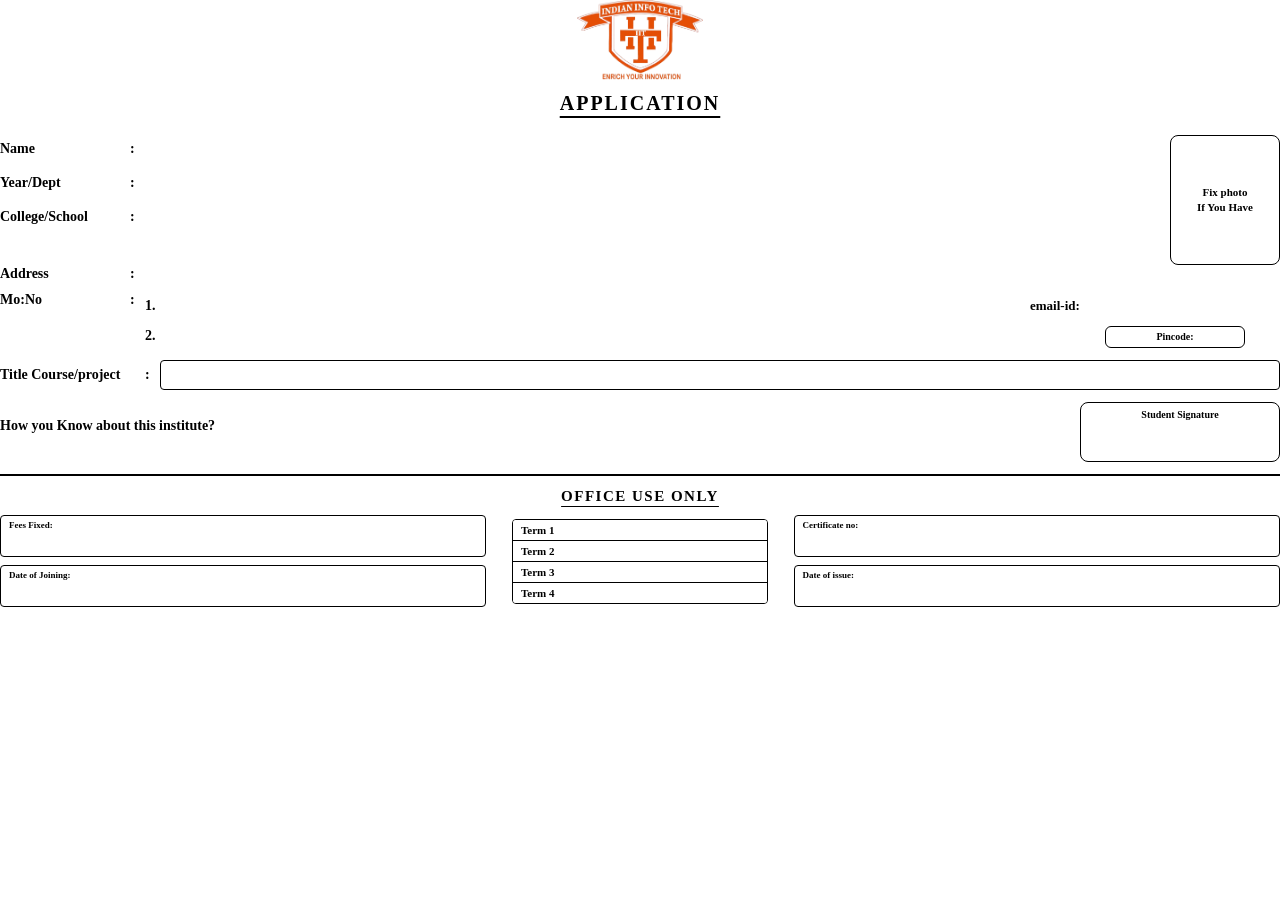
<file: print.html>
<!DOCTYPE html>
<html lang="en">
<head>
<meta charset="UTF-8">
<title>Application Printout</title>
<style>
  :root {
    --ink: #000000;
    --navy: #000000;
  }
  * { box-sizing: border-box; }
  
  @page {
    size: A4;
    margin: 10mm 12mm;
  }

  body {
    margin: 0;
    padding: 0;
    font-family: 'Georgia', 'Times New Roman', serif;
    color: var(--ink);
    background: #fff;
    -webkit-print-color-adjust: exact;
    print-color-adjust: exact;
  }

  .print-sheet {
    width: 100%;
    max-width: 100%;
    margin: 0 auto;
    position: relative;
    padding: 0;
  }

  .crest {
    display: flex;
    flex-direction: column;
    align-items: center;
    gap: 4px;
    margin-bottom: 12px;
  }
  .crest img {
    width: 130px;
    height: 80px;
    object-fit: contain;
  }

  h1.title {
    text-align: center;
    font-size: 20px;
    letter-spacing: 0.1em;
    margin: 5px 0 20px;
    text-decoration: underline;
    text-underline-offset: 6px;
    text-transform: uppercase;
    font-weight: bold;
  }

  /* Personal Details Area (adjacent to photo) */
  .personal-details-container {
    display: flex;
    justify-content: space-between;
    align-items: flex-start;
    gap: 20px;
    margin-bottom: 10px;
  }
  .left-fields {
    flex: 1;
    display: flex;
    flex-direction: column;
    gap: 12px;
  }
  .right-photo {
    flex-shrink: 0;
  }
  
  .field-row {
    display: flex;
    align-items: flex-end;
  }
  .field-label {
    font-size: 14px;
    font-weight: bold;
    width: 130px;
    flex-shrink: 0;
  }
  .field-colon {
    font-size: 14px;
    font-weight: bold;
    width: 15px;
    flex-shrink: 0;
  }
  .field-val {
    font-size: 14px;
    border-bottom: none;
    padding: 2px 4px;
    flex: 1;
    min-height: 22px;
    word-break: break-word;
  }
  
  /* Photo Box */
  .photo-box {
    width: 110px;
    height: 130px;
    border: 1.5px solid #000;
    border-radius: 8px;
    display: flex;
    flex-direction: column;
    align-items: center;
    justify-content: center;
    font-size: 11px;
    text-align: center;
    color: #000;
    font-weight: bold;
    overflow: hidden;
    padding: 4px;
    line-height: 1.4;
  }
  .photo-box img {
    width: 100%;
    height: 100%;
    object-fit: cover;
    border-radius: 4px;
  }

  /* Contact Area */
  .contact-details-container {
    display: flex;
    justify-content: space-between;
    align-items: flex-start;
    gap: 20px;
    margin-bottom: 12px;
  }
  .left-contact {
    flex: 1;
  }
  .right-contact {
    width: 250px;
    display: flex;
    flex-direction: column;
    align-items: stretch;
    gap: 12px;
  }

  .mobile-row {
    display: flex;
    align-items: flex-start;
  }
  .mobile-inputs {
    flex: 1;
    display: flex;
    flex-direction: column;
    gap: 8px;
  }
  .mobile-input-item {
    display: flex;
    align-items: flex-end;
    gap: 5px;
    width: 100%;
  }
  .mobile-input-item span {
    font-size: 14px;
    font-weight: bold;
  }

  .email-row {
    display: flex;
    align-items: flex-end;
    width: 100%;
  }
  .email-row .field-label {
    width: 75px;
    font-size: 13px;
  }

  .pincode-container {
    display: flex;
    justify-content: flex-start;
    padding-left: 75px;
  }
  .pincode-box-custom {
    border: 1.5px solid #000;
    border-radius: 6px;
    width: 140px;
    padding: 4px;
    display: flex;
    flex-direction: column;
    align-items: center;
  }
  .pincode-label {
    font-size: 10px;
    font-weight: bold;
    margin-bottom: 1px;
  }
  .pincode-val {
    font-size: 14px;
    font-weight: bold;
    text-align: center;
  }

  /* Course Row */
  .course-row {
    display: flex;
    align-items: center;
    margin-bottom: 12px;
  }
  .course-row .field-label {
    width: 145px;
  }
  .course-box-custom {
    border: 1.5px solid #000;
    border-radius: 4px;
    flex: 1;
    padding: 5px 10px;
    font-size: 14px;
    font-weight: bold;
    min-height: 30px;
  }

  /* How Know & Signature */
  .know-signature-container {
    display: flex;
    justify-content: space-between;
    align-items: flex-end;
    gap: 20px;
    margin-bottom: 12px;
  }
  .know-field {
    flex: 1;
  }
  .field-label-block {
    display: block;
    font-size: 14px;
    font-weight: bold;
    margin-bottom: 6px;
  }
  .signature-field {
    flex-shrink: 0;
  }
  .signature-box-custom {
    border: 1.5px solid #000;
    border-radius: 8px;
    width: 200px;
    padding: 6px;
    display: flex;
    flex-direction: column;
    align-items: center;
    min-height: 60px;
    justify-content: space-between;
  }
  .signature-label {
    font-size: 10px;
    font-weight: bold;
  }
  .signature-val {
    font-family: 'Brush Script MT', cursive, Georgia, serif;
    font-size: 18px;
    text-align: center;
    width: 100%;
    min-height: 22px;
  }

  /* Divider */
  .thick-divider {
    border: none;
    border-top: 2px solid #000;
    margin: 12px 0;
  }

  /* Office Use Only */
  .office-title {
    text-align: center;
    font-size: 15px;
    text-decoration: underline;
    text-underline-offset: 5px;
    letter-spacing: 0.1em;
    margin: 10px 0;
    font-weight: bold;
    text-transform: uppercase;
  }

  .office-container {
    display: flex;
    justify-content: space-between;
    align-items: stretch;
    gap: 12px;
  }
  .office-left, .office-right {
    width: 38%;
    display: flex;
    flex-direction: column;
    gap: 8px;
  }
  .office-middle {
    width: 20%;
    display: flex;
    align-items: center;
    justify-content: center;
  }

  .office-box-custom {
    border: 1.5px solid #000;
    border-radius: 4px;
    padding: 4px 8px;
    display: flex;
    flex-direction: column;
    justify-content: space-between;
    min-height: 42px;
  }
  .office-box-label {
    font-size: 9px;
    font-weight: bold;
    margin-bottom: 1px;
  }
  .office-box-val {
    font-size: 13px;
    font-weight: bold;
    min-height: 18px;
  }

  .term-print-container {
    border: 1.5px solid #000;
    border-radius: 4px;
    width: 100%;
    overflow: hidden;
  }
  .term-print-item {
    display: flex;
    justify-content: space-between;
    align-items: center;
    padding: 4px 8px;
    font-size: 11px;
    font-weight: bold;
    border-bottom: 1px solid #000;
    background: #fff;
  }
  .term-print-item:last-child {
    border-bottom: none;
  }
  .term-print-item.checked {
    background: #ddd !important;
    position: relative;
  }
  .term-print-item.checked::after {
    content: '✓';
    position: absolute;
    right: 8px;
    font-weight: bold;
    font-size: 12px;
  }

  /* Hide print buttons / interface items from actual print */
  .no-print {
    margin: 15px auto;
    display: flex;
    justify-content: center;
    gap: 12px;
  }
  .no-print button {
    font-family: inherit;
    font-size: 14px;
    padding: 8px 20px;
    border: 1px solid #000;
    background: #000;
    color: #fff;
    cursor: pointer;
    border-radius: 4px;
  }
  .no-print button.back {
    background: transparent;
    color: #000;
  }
  
  @media print {
    .no-print {
      display: none !important;
    }
    .print-sheet {
      height: 268mm;
      display: flex;
      flex-direction: column;
      justify-content: space-between;
    }
  }
</style>
</head>
<body>

<div class="print-sheet">
  <div class="crest">
    <img src="logo.png" alt="IIT logo" onerror="this.onerror=null; this.style.display='none';">
  </div>
  
  <h1 class="title">Application</h1>
  
  <div class="personal-details-container">
    <div class="left-fields">
      <div class="field-row">
        <span class="field-label">Name</span>
        <span class="field-colon">:</span>
        <span class="field-val" id="name"></span>
      </div>
      <div class="field-row">
        <span class="field-label">Year/Dept</span>
        <span class="field-colon">:</span>
        <span class="field-val" id="yearDept"></span>
      </div>
      <div class="field-row">
        <span class="field-label">College/School</span>
        <span class="field-colon">:</span>
        <span class="field-val" id="collegeSchool"></span>
      </div>
      <div class="field-row tall">
        <span class="field-label">Address</span>
        <span class="field-colon">:</span>
        <span class="field-val" id="address" style="min-height:45px;"></span>
      </div>
    </div>
    <div class="right-photo">
      <div class="photo-box" id="photoBox">
        <span id="photoPlaceholder">Fix photo<br>If You Have</span>
      </div>
    </div>
  </div>

  <div class="contact-details-container">
    <div class="left-contact">
      <div class="mobile-row">
        <span class="field-label">Mo:No</span>
        <span class="field-colon">:</span>
        <div class="mobile-inputs">
          <div class="mobile-input-item">
            <span>1.</span>
            <span class="field-val" id="mobile1"></span>
          </div>
          <div class="mobile-input-item">
            <span>2.</span>
            <span class="field-val" id="mobile2"></span>
          </div>
        </div>
      </div>
    </div>
    <div class="right-contact">
      <div class="email-row">
        <span class="field-label">email-id:</span>
        <span class="field-val" id="email"></span>
      </div>
      <div class="pincode-container">
        <div class="pincode-box-custom">
          <span class="pincode-label">Pincode:</span>
          <span class="pincode-val" id="pincode"></span>
        </div>
      </div>
    </div>
  </div>

  <div class="course-row">
    <span class="field-label">Title Course/project</span>
    <span class="field-colon">:</span>
    <div class="course-box-custom" id="title"></div>
  </div>

  <div class="know-signature-container">
    <div class="know-field">
      <span class="field-label-block">How you Know about this institute?</span>
      <span class="field-val" id="howKnow" style="display:block; width:100%;"></span>
    </div>
    <div class="signature-field">
      <div class="signature-box-custom">
        <span class="signature-label">Student Signature</span>
        <span class="signature-val" id="signature"></span>
      </div>
    </div>
  </div>

  <div class="divider-line-container">
    <hr class="thick-divider">
  </div>

  <h2 class="office-title">OFFICE USE ONLY</h2>

  <div class="office-container">
    <div class="office-left">
      <div class="office-box-custom">
        <span class="office-box-label">Fees Fixed:</span>
        <span class="office-box-val" id="feesFixed"></span>
      </div>
      <div class="office-box-custom">
        <span class="office-box-label">Date of Joining:</span>
        <span class="office-box-val" id="dateJoining"></span>
      </div>
    </div>
    
    <div class="office-middle">
      <div class="term-print-container">
        <div class="term-print-item" id="termRow1">Term 1</div>
        <div class="term-print-item" id="termRow2">Term 2</div>
        <div class="term-print-item" id="termRow3">Term 3</div>
        <div class="term-print-item" id="termRow4">Term 4</div>
      </div>
    </div>
    
    <div class="office-right">
      <div class="office-box-custom">
        <span class="office-box-label">Certificate no:</span>
        <span class="office-box-val" id="certNo"></span>
      </div>
      <div class="office-box-custom">
        <span class="office-box-label">Date of issue:</span>
        <span class="office-box-val" id="dateIssue"></span>
      </div>
    </div>
  </div>
</div>

<script>
  function getSubmissionIdFromUrl() {
    return new URLSearchParams(window.location.search).get('submissionId')?.trim() || '';
  }

  async function loadData() {
    const id = getSubmissionIdFromUrl();
    if (!id) return;

    let submission = null;

    // 1. Try local storage
    try {
      const localData = localStorage.getItem('iitSubmissions') || localStorage.getItem('indianInfoTechSubmissions') || '[]';
      const parsed = JSON.parse(localData);
      submission = parsed.find(s => s.submissionId === id);
    } catch(e) {}

    // 2. Try server API
    if (!submission) {
      try {
        const res = await fetch('/api/submissions');
        if (res.ok) {
          const parsed = await res.json();
          submission = parsed.find(s => s.submissionId === id);
        }
      } catch(e) {}
    }

    if (submission) {
      // Fill the fields
      const fields = ['name', 'yearDept', 'collegeSchool', 'address', 'mobile1', 'mobile2', 'email', 'pincode', 'title', 'howKnow', 'signature', 'feesFixed', 'dateJoining', 'certNo', 'dateIssue'];
      fields.forEach(f => {
        const el = document.getElementById(f);
        if (el) el.textContent = submission[f] || '—';
      });

      // Handle photo
      const photoBox = document.getElementById('photoBox');
      if (submission.photo && submission.photo.length > 50) {
        photoBox.innerHTML = `<img src="${submission.photo}" alt="Photo">`;
      }

      // Handle terms
      ['term1', 'term2', 'term3', 'term4'].forEach((t, idx) => {
        const row = document.getElementById('termRow' + (idx + 1));
        if (row && submission[t]) {
          row.classList.add('checked');
        }
      });

      // Auto trigger print in 500ms and close tab if not in iframe
      setTimeout(() => {
        window.print();
        if (!window.frameElement) {
          window.close();
        }
      }, 500);
    } else {
      alert('Submission not found.');
    }
  }

  window.onload = loadData;
</script>
</body>
</html>
</file>
